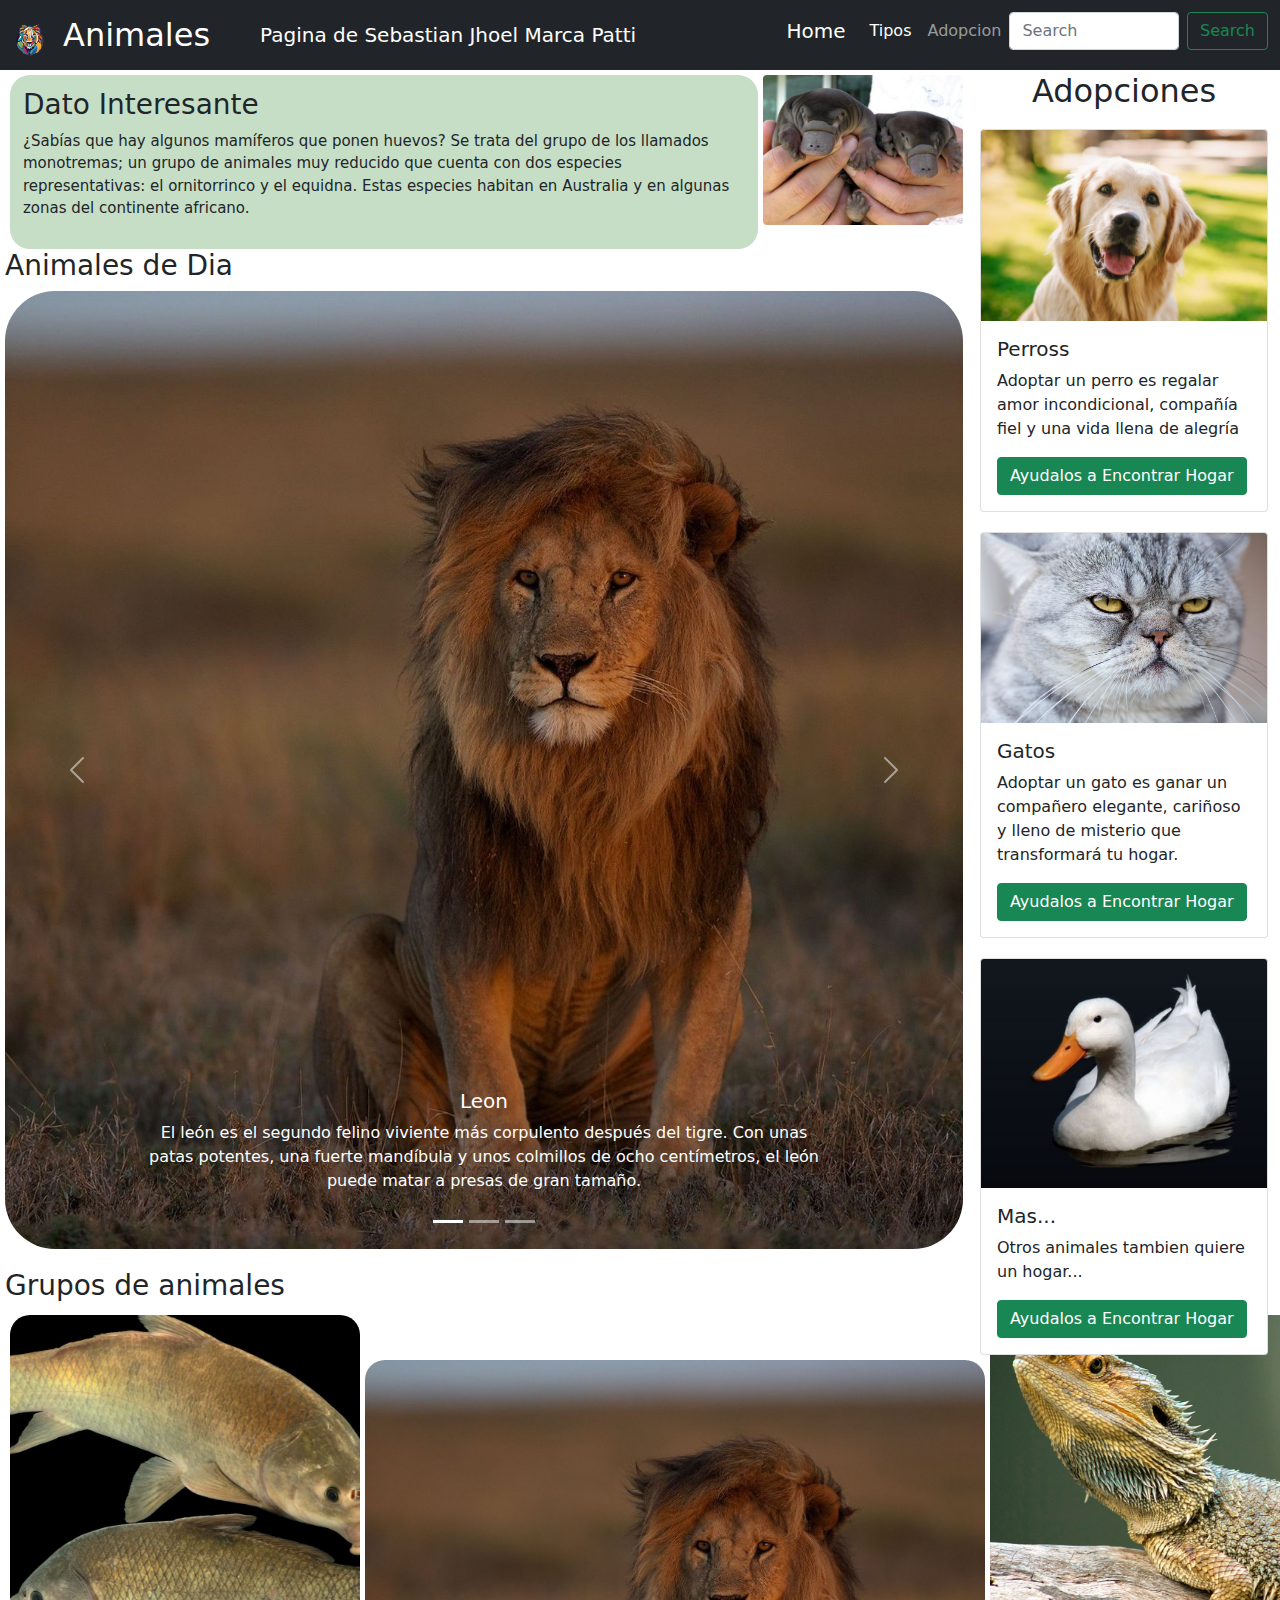
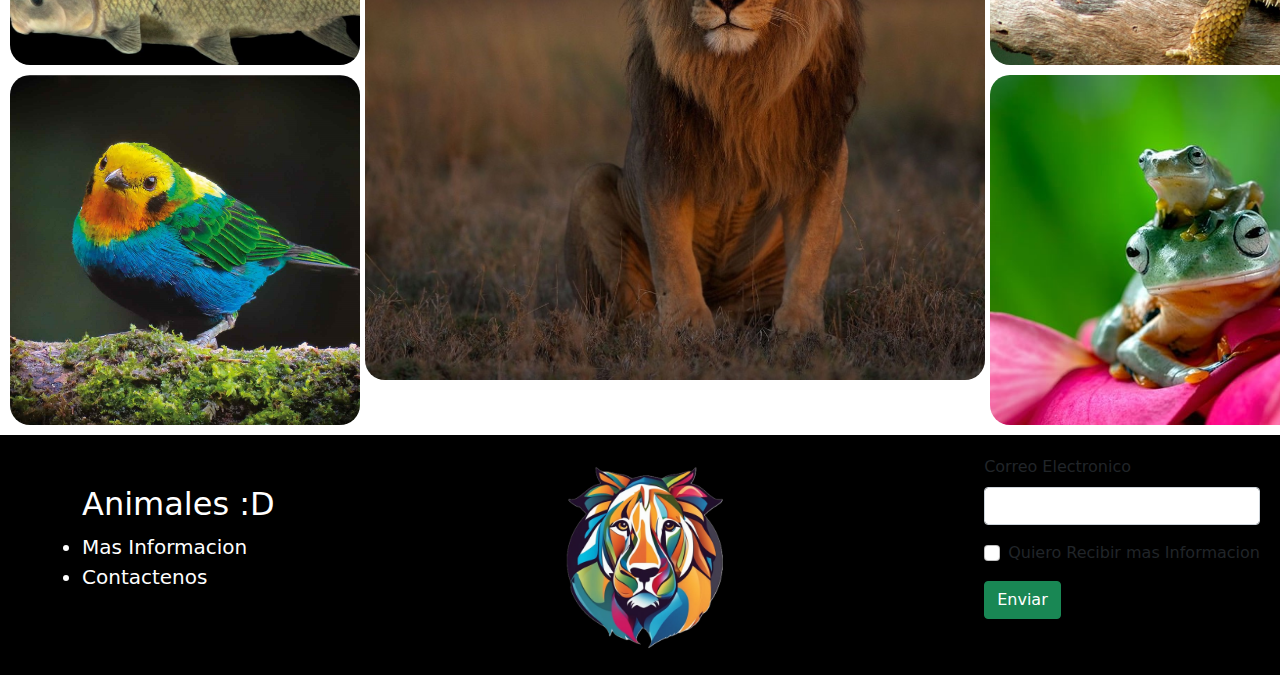
<file: index.html>
<!DOCTYPE html>
<html lang="en">
<head>
    <meta charset="UTF-8">
    <meta name="viewport" content="width=device-width, initial-scale=1.0">
    <title>Animal</title>
    <link rel="stylesheet" href="estilos/estilo.css ">
    <link rel="stylesheet" href="css/bootstrap.min.css">
    <script src="js/bootstrap.bundle.min.js"></script>
</head>
<body>
     <div class="contenedor">
        <div class="header navbar navbar-dark bg-dark">
            <div>
              <nav class="navbar navbar-dark bg-dark">
                <div class="container-fluid">
                  <a class="navbar-brand" href="index.html">
                    <img src="img/logo.png" alt="" width="35" height="35" class="">
                    
                  </a>
                  <h2>Animales</h2>
                  <div class="realizado"><h5>Pagina de Sebastian Jhoel Marca Patti</h5></div>
                </div>

              </nav>
            </div>

        </div>
        <div class="nav navbar navbar-dark bg-dark">
            <nav class="navbar navbar-expand-lg navbar navbar-dark bg-dark">
                <div class="container-fluid">
                  <a class="navbar-brand" href="index.html">Home</a>
                  <button class="navbar-toggler" type="button" data-bs-toggle="collapse" data-bs-target="#navbarNav" aria-controls="navbarNav" aria-expanded="false" aria-label="Toggle navigation">
                    <span class="navbar-toggler-icon"></span>
                  </button>
                  <div class="collapse navbar-collapse" id="navbarNav">
                    <ul class="navbar-nav">
                      <li class="nav-item">
                        <a class="nav-link active" aria-current="page" href="tipos.html">Tipos</a>
                      </li>
                      <li class="nav-item">
                        <a class="nav-link" href="adopcion.html">Adopcion</a>
                      </li>
                    </ul>
                    <form class="d-flex">
                      <input class="form-control me-2" type="search" placeholder="Search" aria-label="Search">
                      <button class="btn btn-outline-success" type="submit">Search</button>
                    </form>
                  </div>
                  
                </div>
                
              </nav>
        </div>
        <div class="contenido">
            <div class="datito">
              
              <div class="datito1-2">
                <h3>Dato Interesante</h3>
                <p>¿Sabías que hay algunos mamíferos que ponen huevos? Se trata del grupo de los llamados monotremas; un grupo de animales muy reducido que cuenta con dos especies representativas: el ornitorrinco y el equidna. Estas especies habitan en Australia y en algunas zonas del continente africano.</p>
              </div>
              <img src="img/ornitoriinco.jpg" width="200px" class="rounded mx-auto d-block" alt="...">  
            </div>
          <div class="contenido1-a">    
            <h3>Animales de Dia</h3>
            <div class="galeria">
                <div id="carouselExampleCaptions" class="carousel slide " data-bs-ride="carousel">
                  <div class="carousel-indicators">
                    <button type="button" data-bs-target="#carouselExampleCaptions" data-bs-slide-to="0" class="active" aria-current="true" aria-label="Slide 1"></button>
                    <button type="button" data-bs-target="#carouselExampleCaptions" data-bs-slide-to="1" aria-label="Slide 2"></button>
                    <button type="button" data-bs-target="#carouselExampleCaptions" data-bs-slide-to="2" aria-label="Slide 3"></button>
                  </div>
                  <div class="carousel-inner carrusel">
                    <div class="carousel-item active">
                      <img src="img/leonzuelo.jpg" class="d-block w-100" alt="...">
                      <div class="carousel-caption d-none d-md-block">
                        <h5>Leon</h5>
                        <p>El león es el segundo felino viviente más corpulento después del tigre. Con unas patas potentes, una fuerte mandíbula y unos colmillos de ocho centímetros, el león puede matar a presas de gran tamaño.</p>
                      </div>
                    </div>
                    <div class="carousel-item">
                      <img src="img/gato.jpg" class="d-block w-100" alt="...">
                      <div class="carousel-caption d-none d-md-block">
                        <h5>Gato</h5>
                        <p>El gato doméstico​​ llamado más comúnmente gato, y de forma coloquial minino, ​ michino, ​ y algunos nombres más, es un mamífero carnívoro de la familia Felidae.</p>
                      </div>
                    </div>
                    <div class="carousel-item">
                      <img src="img/caimancito.jpg" class="d-block w-100" alt="...">
                      <div class="carousel-caption d-none d-md-block">
                        <h5>Caiman</h5>
                        <p>Caiman es un género de cocodrilos de la familia de los aligatóridos, conocidos vulgarmente como caimanes o yacarés.</p>
                      </div>
                  </div>
                  </div>
                  <button class="carousel-control-prev" type="button" data-bs-target="#carouselExampleCaptions" data-bs-slide="prev">
                    <span class="carousel-control-prev-icon" aria-hidden="true"></span>
                    <span class="visually-hidden">Previous</span>
                  </button>
                  <button class="carousel-control-next" type="button" data-bs-target="#carouselExampleCaptions" data-bs-slide="next">
                    <span class="carousel-control-next-icon" aria-hidden="true"></span>
                    <span class="visually-hidden">Next</span>
                  </button>
                </div>
            </div>
            <div>
              <h3>Grupos de animales</h3>
              <div class="contenido1-2">
                <div class="imageneslaterales">
                  
                    <a href="tipo.html">
                      
                      <img src="img/peces.jpg" width="350px" alt="">
                      <img src="img/aves.jpg" width="350px">
                    </a>
                </div>
                <div class="imagencentro">
                  <a href="tipo.html">
                  <img src="img/leonzuelo.jpg"  width="620px" height="auto">
                  
                  </a>
                </div>
                <div class="imageneslaterales">
                  
                  <a href="tipo.html">
                    
                  <img src="img/reptil.jpg" width="350px">
                  <img src="img/anfibio.jpg" width="350px">
                  </a>
                
                </div>
                
              </div>
              
            </div>
          </div>
        </div>
        <div class="ads">
            <h2>Adopciones</h2>
        
              <div class="card arreglo" style="width: 18rem;">
                <img src="img/perrito.jpg" class="card-img-top" alt="...">
                <div class="card-body">
                  <h5 class="card-title">Perross</h5>
                  <p class="card-text">Adoptar un perro es regalar amor incondicional, compañía fiel y una vida llena de alegría</p>
                  <a href="#" class="btn btn-success">Ayudalos a Encontrar Hogar</a>
                </div>
              </div>
              <div class="card arreglo" style="width: 18rem;">
                <img src="img/gatoadopjpg.jpg" class="card-img-top" alt="...">
                <div class="card-body">
                  <h5 class="card-title">Gatos  </h5>
                  <p class="card-text">Adoptar un gato es ganar un compañero elegante, cariñoso y lleno de misterio que transformará tu hogar.</p>
                  <a href="#" class="btn btn-success">Ayudalos a Encontrar Hogar</a>
                </div>
              </div>
              <div class="card arreglo" style="width: 18rem;">
                <img src="img/patojpg.jpg" class="card-img-top" alt="...">
                <div class="card-body">
                  <h5 class="card-title">Mas...</h5>
                  <p class="card-text">Otros animales tambien quiere un hogar...</p>
                  <a href="#" class="btn btn-success">Ayudalos a Encontrar Hogar</a>
                </div>
              </div>
        </div>
        <div class="footer">
          <div class="footerletra">
            <ul>
              <h2>Animales :D</h2>
              <li >Mas Informacion</li>
              <li>Contactenos</li>
              </ul>
          </div>
          <img src="img/logo.png" width="200px" alt="">
          <div class="correo">
          <form>
            <div class="mb-3">
              <label for="exampleInputEmail1" class="form-label">Correo Electronico</label>
              <input type="email" class="form-control" id="exampleInputEmail1" aria-describedby="emailHelp">
            </div>

            <div class="mb-3 form-check">
              <input type="checkbox" class="form-check-input" id="exampleCheck1">
              <label class="form-check-label" for="exampleCheck1">Quiero Recibir mas Informacion</label>
            </div>
            <button type="submit" class="btn btn-success">Enviar</button>
          </form>
          </div>
        </div>

     </div>
</body>
</html>
</file>
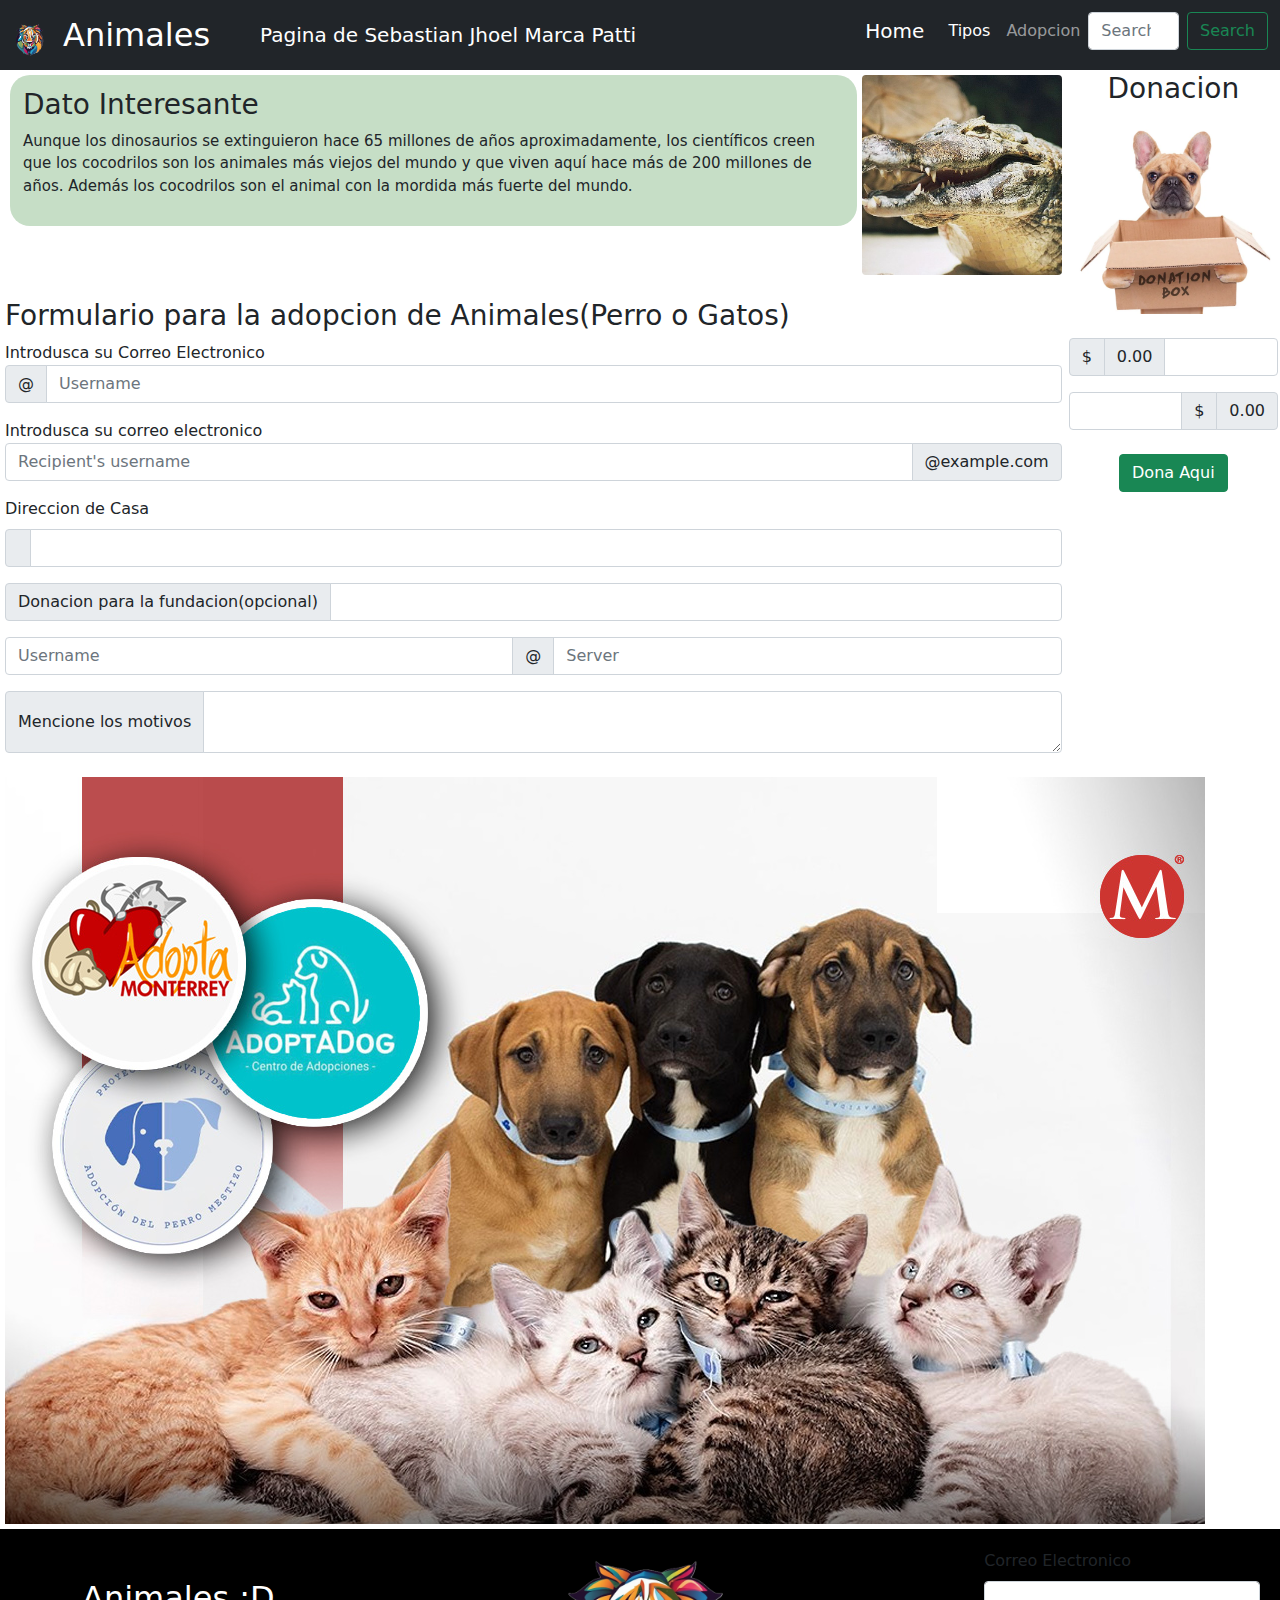
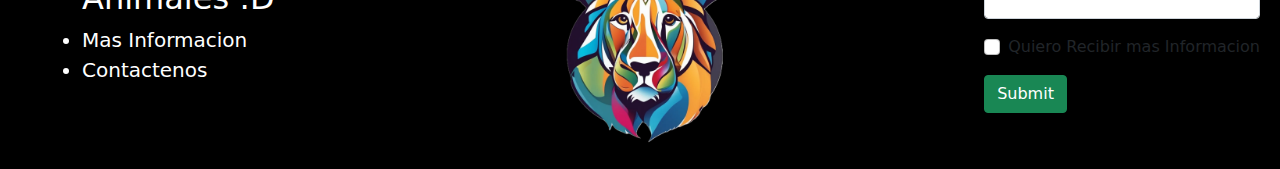
<file: adopcion.html>
<!DOCTYPE html>
<html lang="en">
<head>
    <meta charset="UTF-8">
    <meta name="viewport" content="width=device-width, initial-scale=1.0">
    <title>Animal</title>
    <link rel="stylesheet" href="estilos/estilo.css ">
    <link rel="stylesheet" href="css/bootstrap.min.css">
    <script src="js/bootstrap.bundle.min.js"></script>
</head>
<body>
    <div class="contenedor">
        <div class="header navbar navbar-dark bg-dark">
            <div>
              <nav class="navbar navbar-dark bg-dark">
                <div class="container-fluid">
                  <a class="navbar-brand" href="index.html">
                    <img src="img/logo.png" alt="" width="35" height="35" class="">
                    
                  </a>
                  <h2>Animales</h2>
                  <div class="realizado"><h5>Pagina de Sebastian Jhoel Marca Patti</h5></div>
                </div>

              </nav>
            </div>

        </div>
        <div class="nav navbar navbar-dark bg-dark">
            <nav class="navbar navbar-expand-lg navbar navbar-dark bg-dark">
                <div class="container-fluid">
                  <a class="navbar-brand" href="index.html">Home</a>
                  <button class="navbar-toggler" type="button" data-bs-toggle="collapse" data-bs-target="#navbarNav" aria-controls="navbarNav" aria-expanded="false" aria-label="Toggle navigation">
                    <span class="navbar-toggler-icon"></span>
                  </button>
                  <div class="collapse navbar-collapse" id="navbarNav">
                    <ul class="navbar-nav">
                      <li class="nav-item">
                        <a class="nav-link active" aria-current="page" href="tipos.html">Tipos</a>
                      </li>
                      <li class="nav-item">
                        <a class="nav-link" href="adopcion.html">Adopcion</a>
                      </li>
                    </ul>
                    <form class="d-flex">
                      <input class="form-control me-2" type="search" placeholder="Search" aria-label="Search">
                      <button class="btn btn-outline-success" type="submit">Search</button>
                    </form>
                  </div>
                  
                </div>
                
              </nav>
        </div>
        <div class="contenido">
          <div class="datito">
              
            <div class="datito1-2">
              <h3>Dato Interesante</h3>
              <p>Aunque los dinosaurios se extinguieron hace 65 millones de años aproximadamente, los científicos creen que los cocodrilos son los animales más viejos del mundo y que viven aquí hace más de 200 millones de años. Además los cocodrilos son el animal con la mordida más fuerte del mundo.</p>
            </div>
            <img src="img/caimancito.jpg" width="200px" class="rounded mx-auto d-block" alt="...">  
          </div>
          <br>
            <h3>Formulario para la adopcion de Animales(Perro o Gatos)</h3>
            <h5></h5>
            <span>Introdusca su Correo Electronico</span>
            <div class="input-group mb-3">
                <span class="input-group-text" id="basic-addon1">@</span>
                <input type="text" class="form-control" placeholder="Username" aria-label="Username" aria-describedby="basic-addon1">
              </div>
              <span>Introdusca su correo electronico</span>
              <div class="input-group mb-3">
                <input type="text" class="form-control" placeholder="Recipient's username" aria-label="Recipient's username" aria-describedby="basic-addon2">
                <span class="input-group-text" id="basic-addon2">@example.com</span>
              </div>
              
              <label for="basic-url" class="form-label">Direccion de Casa</label>
              <div class="input-group mb-3">
                <span class="input-group-text" id="basic-addon3"></span>
                <input type="text" class="form-control" id="basic-url" aria-describedby="basic-addon3">
              </div>
              
              <div class="input-group mb-3">
                <span class="input-group-text">Donacion para la fundacion(opcional)</span>
                <input type="text" class="form-control" aria-label="Amount (to the nearest dollar)">
                
              </div>
              
              <div class="input-group mb-3">
                <input type="text" class="form-control" placeholder="Username" aria-label="Username">
                <span class="input-group-text">@</span>
                <input type="text" class="form-control" placeholder="Server" aria-label="Server">
              </div>
              
              <div class="input-group">
                <span class="input-group-text">Mencione los motivos</span>
                <textarea class="form-control" aria-label="With textarea"></textarea>
              </div>
              <br>
              <img src="img/adocion.jpg" width="1200px" alt="">
        </div>
        <div class="ads">
            <h3>Donacion</h3>
            <img src="img/perritodonacion.jpg" height="200px" alt="">
            <br>
            <div class="input-group mb-3">

                <span class="input-group-text">$</span>
                <span class="input-group-text">0.00</span>
                <input type="text" class="form-control" aria-label="Dollar amount (with dot and two decimal places)">
              </div>
              
              <div class="input-group">
                <input type="text" class="form-control" aria-label="Dollar amount (with dot and two decimal places)">
                <span class="input-group-text">$</span>
                <span class="input-group-text">0.00</span>
              </div>
              <br>
              <button type="button" class="btn btn-success">Dona Aqui</button>
        </div>
        <div class="footer">
          <div class="footerletra">
            <ul>
              <h2>Animales :D</h2>
              <li >Mas Informacion</li>
              <li>Contactenos</li>
              </ul>
          </div>
          <img src="img/logo.png" width="200px" alt="">
          <div class="correo">
          <form>
            <div class="mb-3">
              <label for="exampleInputEmail1" class="form-label">Correo Electronico</label>
              <input type="email" class="form-control" id="exampleInputEmail1" aria-describedby="emailHelp">
            </div>

            <div class="mb-3 form-check">
              <input type="checkbox" class="form-check-input" id="exampleCheck1">
              <label class="form-check-label" for="exampleCheck1">Quiero Recibir mas Informacion</label>
            </div>
            <button type="submit" class="btn btn-success">Submit</button>
          </form>
          </div>
        </div>

     </div>
</body>
</html>
</file>
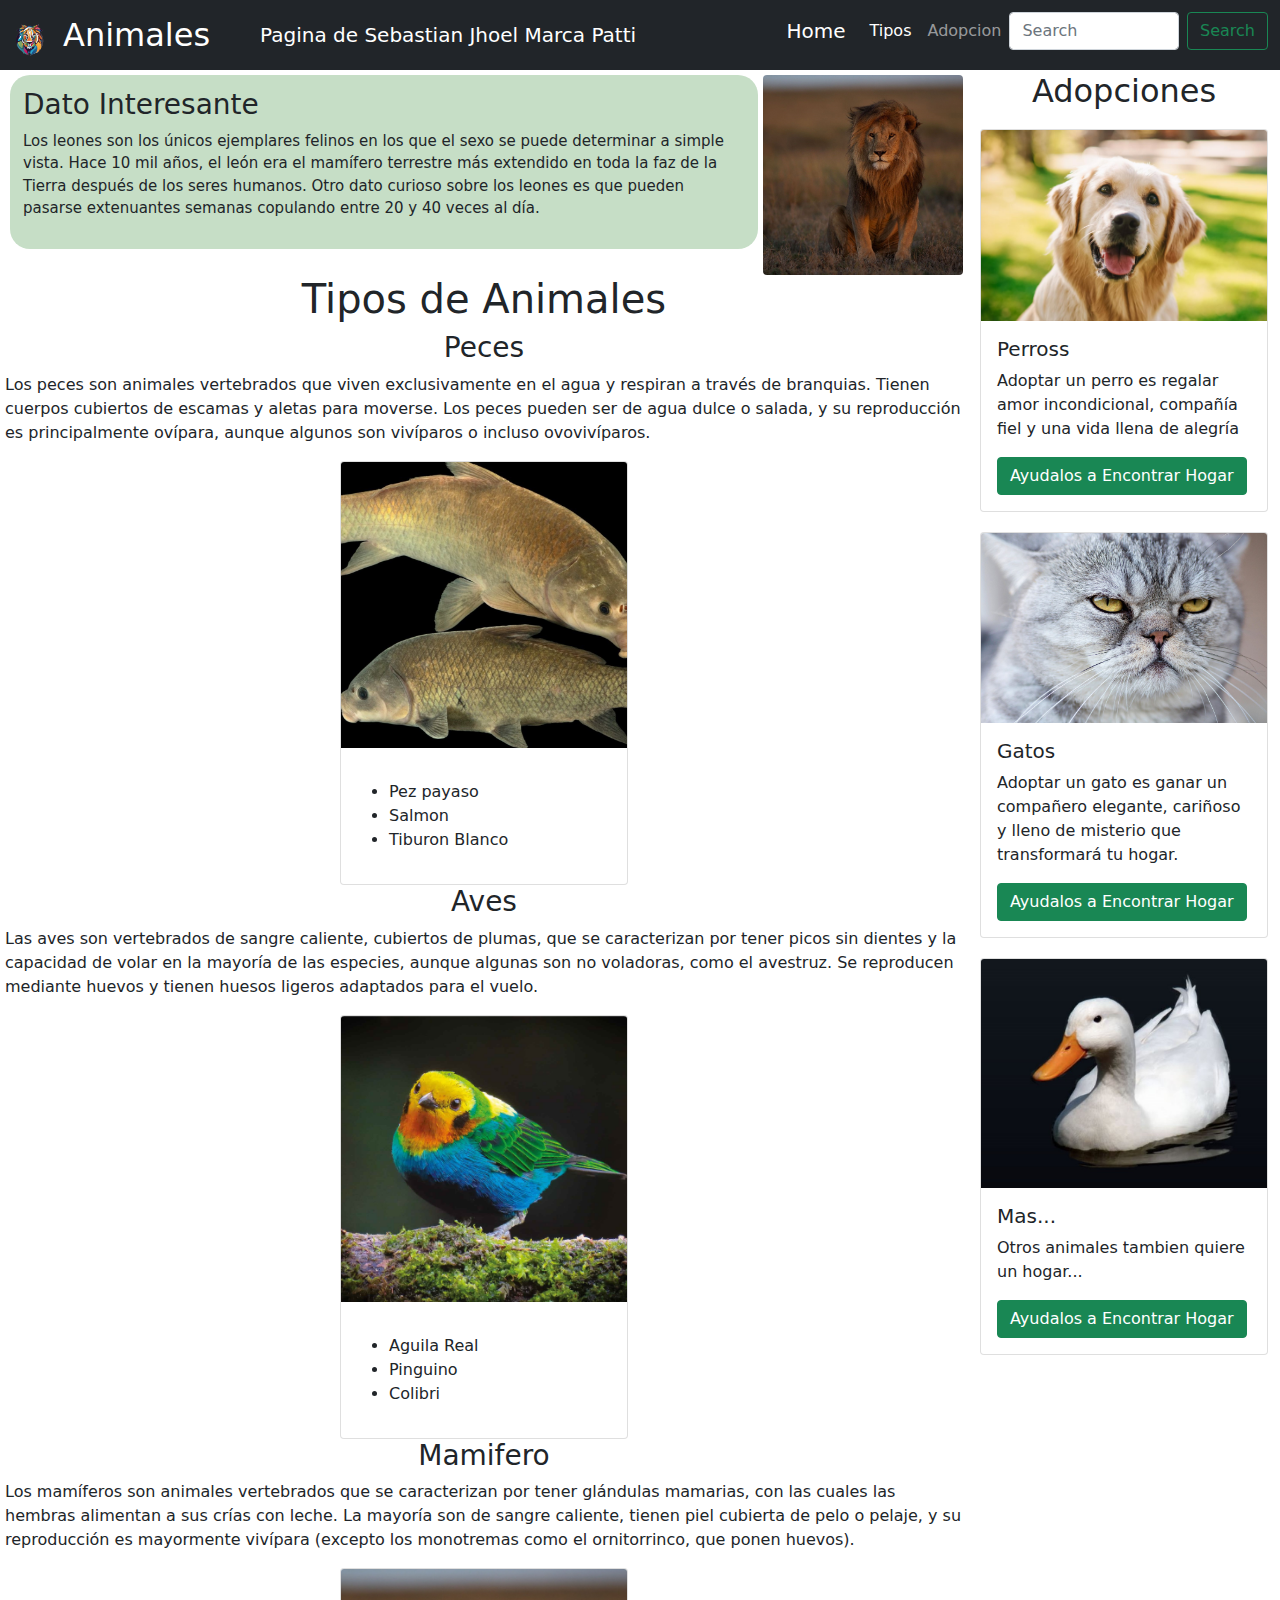
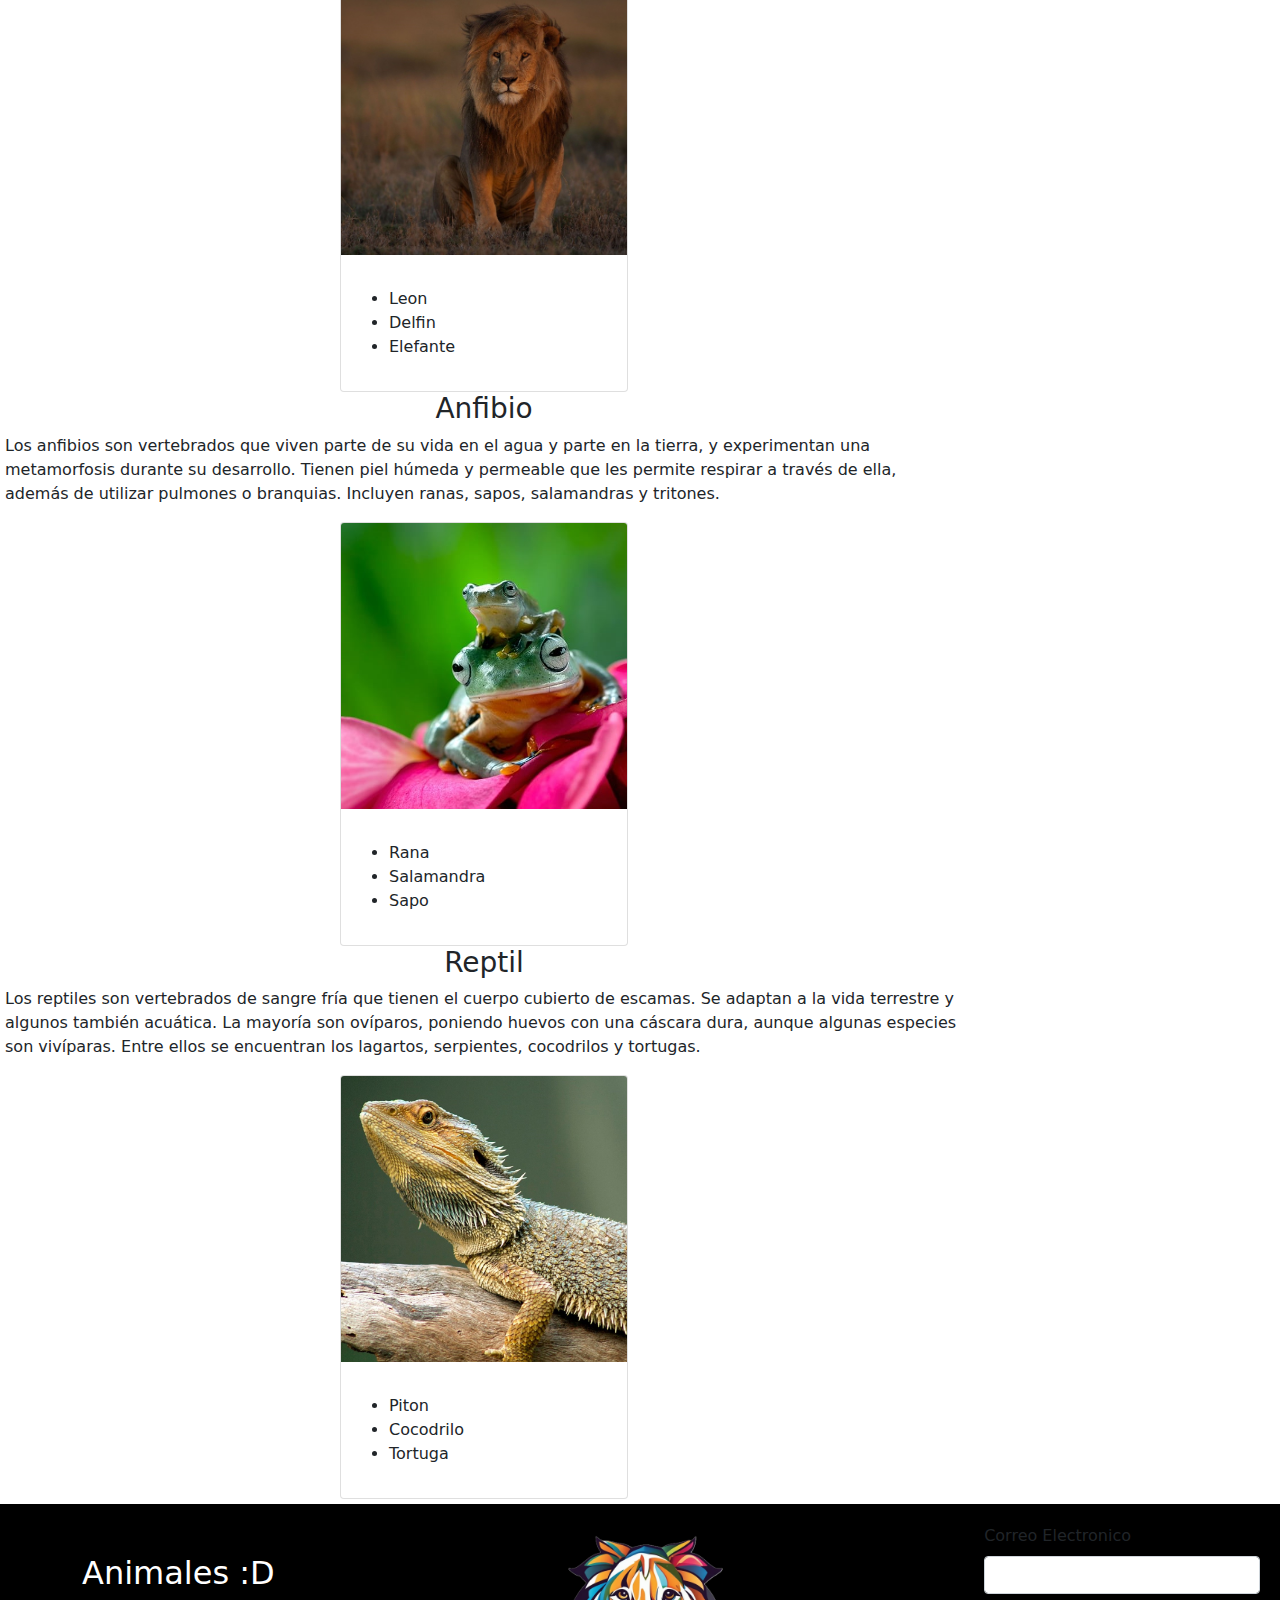
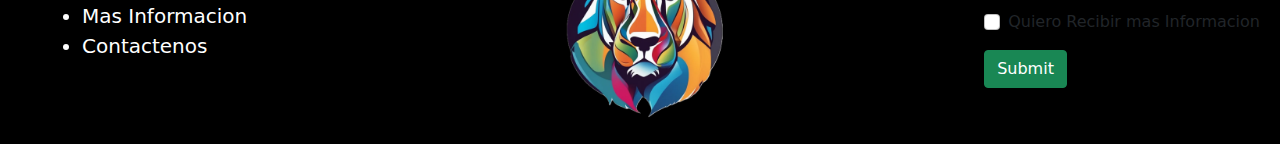
<file: tipos.html>
<!DOCTYPE html>
<html lang="en">
<head>
    <meta charset="UTF-8">
    <meta name="viewport" content="width=device-width, initial-scale=1.0">
    <title>Animal</title>
    <link rel="stylesheet" href="estilos/estilo.css ">
    <link rel="stylesheet" href="css/bootstrap.min.css">
    <script src="js/bootstrap.bundle.min.js"></script>
</head>
<body>
     <div class="contenedor">
        <div class="header navbar navbar-dark bg-dark">
            <div>
              <nav class="navbar navbar-dark bg-dark">
                <div class="container-fluid">
                  <a class="navbar-brand" href="index.html">
                    <img src="img/logo.png" alt="" width="35" height="35" class="">
                    
                  </a>
                  <h2>Animales</h2>
                  <div class="realizado"><h5>Pagina de Sebastian Jhoel Marca Patti</h5></div>
                </div>

              </nav>
            </div>

        </div>
        <div class="nav navbar navbar-dark bg-dark">
            <nav class="navbar navbar-expand-lg navbar navbar-dark bg-dark">
                <div class="container-fluid">
                  <a class="navbar-brand" href="index.html">Home</a>
                  <button class="navbar-toggler" type="button" data-bs-toggle="collapse" data-bs-target="#navbarNav" aria-controls="navbarNav" aria-expanded="false" aria-label="Toggle navigation">
                    <span class="navbar-toggler-icon"></span>
                  </button>
                  <div class="collapse navbar-collapse" id="navbarNav">
                    <ul class="navbar-nav">
                      <li class="nav-item">
                        <a class="nav-link active" aria-current="page" href="tipos.html">Tipos</a>
                      </li>
                      <li class="nav-item">
                        <a class="nav-link" href="adopcion.html">Adopcion</a>
                      </li>
                    </ul>
                    <form class="d-flex">
                      <input class="form-control me-2" type="search" placeholder="Search" aria-label="Search">
                      <button class="btn btn-outline-success" type="submit">Search</button>
                    </form>
                  </div>
                  
                </div>
                
              </nav>
        </div>
        <div class="contenido">
          <div class="datito">
            <div class="datito1-2">
              <h3>Dato Interesante</h3>
              <p>Los leones son los únicos ejemplares felinos en los que el sexo se puede determinar a simple vista. Hace 10 mil años, el león era el mamífero terrestre más extendido en toda la faz de la Tierra después de los seres humanos. Otro dato curioso sobre los leones es que pueden pasarse extenuantes semanas copulando entre 20 y 40 veces al día.</p>
            </div>
            <img src="img/leonzuelo.jpg" width="200px" class="rounded mx-auto d-block" alt="...">  
          </div>
          <div class="tipos">
            <h1>Tipos de Animales</h1>
            <h3>Peces</h3>
            <p>Los peces son animales vertebrados que viven exclusivamente en el agua y respiran a través de branquias. Tienen cuerpos cubiertos de escamas y aletas para moverse. Los peces pueden ser de agua dulce o salada, y su reproducción es principalmente ovípara, aunque algunos son vivíparos o incluso ovovivíparos.</p>
            <div class="card" style="width: 18rem;">
              <img src="img/peces.jpg" class="card-img-top" alt="...">
              <div class="card-body">
                <p class="card-text"><ul>
                  <li>Pez payaso</li>
                  <li>Salmon</li>
                  <li>Tiburon Blanco</li>
                </ul></p>
              </div>
            </div>
            <h3>Aves</h3>

            <p>Las aves son vertebrados de sangre caliente, cubiertos de plumas, que se caracterizan por tener picos sin dientes y la capacidad de volar en la mayoría de las especies, aunque algunas son no voladoras, como el avestruz. Se reproducen mediante huevos y tienen huesos ligeros adaptados para el vuelo.</p>
            <div class="card" style="width: 18rem;">
              <img src="img/aves.jpg" class="card-img-top" alt="...">
              <div class="card-body">
                <p class="card-text">
                  <ul>
                    <li>Aguila Real</li>
                    <li>Pinguino</li>
                    <li>Colibri</li>
                  </ul>
                </p>
              </div>
            </div>
            <h3>Mamifero</h3>
            <p>Los mamíferos son animales vertebrados que se caracterizan por tener glándulas mamarias, con las cuales las hembras alimentan a sus crías con leche. La mayoría son de sangre caliente, tienen piel cubierta de pelo o pelaje, y su reproducción es mayormente vivípara (excepto los monotremas como el ornitorrinco, que ponen huevos).</p>
            <div class="card" style="width: 18rem;">
              <img src="img/leonzuelo.jpg" class="card-img-top" alt="...">
              <div class="card-body">
                <p class="card-text">
                  <ul>
                    <li>Leon</li>
                    <li>Delfin</li>
                    <li>Elefante</li>
                  </ul>
                </p>
              </div>
            </div>
            <h3>Anfibio</h3>
            <p>Los anfibios son vertebrados que viven parte de su vida en el agua y parte en la tierra, y experimentan una metamorfosis durante su desarrollo. Tienen piel húmeda y permeable que les permite respirar a través de ella, además de utilizar pulmones o branquias. Incluyen ranas, sapos, salamandras y tritones.</p>
            <div class="card" style="width: 18rem;">
              <img src="img/anfibio.jpg" class="card-img-top" alt="...">
              <div class="card-body">
                <p class="card-text"><ul>
                  <li>Rana</li>
                  <li>Salamandra</li>
                  <li>Sapo</li>
                </ul></p>
              </div>
            </div>
            <h3>Reptil</h3>
            <p> Los reptiles son vertebrados de sangre fría que tienen el cuerpo cubierto de escamas. Se adaptan a la vida terrestre y algunos también acuática. La mayoría son ovíparos, poniendo huevos con una cáscara dura, aunque algunas especies son vivíparas. Entre ellos se encuentran los lagartos, serpientes, cocodrilos y tortugas.</p>
            <div class="card" style="width: 18rem;">
              <img src="img/reptil.jpg" class="card-img-top" alt="...">
              <div class="card-body">
                <p class="card-text"><ul>
                  <li>Piton</li>
                  <li>Cocodrilo</li>
                  <li>Tortuga</li>
                </ul></p>
              </div>
            </div>
          </div>
        </div>
        <div class="ads">
            <h2>Adopciones</h2>
        
              <div class="card arreglo" style="width: 18rem;">
                <img src="img/perrito.jpg" class="card-img-top" alt="...">
                <div class="card-body">
                  <h5 class="card-title">Perross</h5>
                  <p class="card-text">Adoptar un perro es regalar amor incondicional, compañía fiel y una vida llena de alegría</p>
                  <a href="#" class="btn btn-success">Ayudalos a Encontrar Hogar</a>
                </div>
              </div>
              <div class="card arreglo" style="width: 18rem;">
                <img src="img/gatoadopjpg.jpg" class="card-img-top" alt="...">
                <div class="card-body">
                  <h5 class="card-title">Gatos  </h5>
                  <p class="card-text">Adoptar un gato es ganar un compañero elegante, cariñoso y lleno de misterio que transformará tu hogar.</p>
                  <a href="#" class="btn btn-success">Ayudalos a Encontrar Hogar</a>
                </div>
              </div>
              <div class="card arreglo" style="width: 18rem;">
                <img src="img/patojpg.jpg" class="card-img-top" alt="...">
                <div class="card-body">
                  <h5 class="card-title">Mas...</h5>
                  <p class="card-text">Otros animales tambien quiere un hogar...</p>
                  <a href="#" class="btn btn-success">Ayudalos a Encontrar Hogar</a>
                </div>
              </div>
        </div>
        <div class="footer">
          <div class="footerletra">
            <ul>
              <h2>Animales :D</h2>
              <li >Mas Informacion</li>
              <li>Contactenos</li>
              </ul>
          </div>
          <img src="img/logo.png" width="200px" alt="">
          <div class="correo">
          <form>
            <div class="mb-3">
              <label for="exampleInputEmail1" class="form-label">Correo Electronico</label>
              <input type="email" class="form-control" id="exampleInputEmail1" aria-describedby="emailHelp">
            </div>

            <div class="mb-3 form-check">
              <input type="checkbox" class="form-check-input" id="exampleCheck1">
              <label class="form-check-label" for="exampleCheck1">Quiero Recibir mas Informacion</label>
            </div>
            <button type="submit" class="btn btn-success">Submit</button>
          </form>
          </div>
        </div>

     </div>
</body>
</html>
</file>
<file: estilos/estilo.css>
*{
        margin: 0;
        padding: 0;
        border: 0;
}

.contenedor{
    display: grid;
    background-color: #ffffff;
    grid-template-columns: 4fr  1fr 1fr;
    grid-template-areas: "header nav nav"
                        "contenido contenido ads"
                        "footer footer footer";

}

.contenedor .realizado{
    margin-left: 50px;
}
.carrusel{
    border-radius: 50px;
}
.contenedor .header{
    grid-area: header;
    background-color: #020402;
    padding-bottom: 0px;
    color: white;
    margin-bottom: 0px;

}
.datito{
    display: flex;
    align-items: start;
}
.imageneslaterales{
    display: flex;
    flex-direction: column;
}
.imageneslaterales img{
    border-radius: 20px;
    margin: 5px;
}
.contenido1-2{
    display: flex;
    flex-direction: row;
}
.imagencentro img{
    border-radius: 20px;
    margin-top: 50px;
}
.datito1-2{
    background-color: #C6DEC6;
    border-radius: 20px;
    padding: 13px;
    font-size: 15px;
    margin-left: 5px;
    margin-right: 5px;

}

.arreglo{
    margin: 10px;
}
.galeria{
    margin-bottom: 20px;
}
.contenedor .nav{
    grid-area: nav;
    background-color: #020402;
    padding-top: 0px;
    margin-top: 0px;
}
.contenedor .contenido{
    grid-area: contenido; 
    padding: 5px 5px 5px 5px;
}
.contenedor .ads{
    grid-area: ads;
    display: flex;
    flex-direction: column;
    align-items: center;
    margin: 2px;
}
.contenedor .footer{
    grid-area: footer;
    background-color: black;
    padding: 20px;
    display: flex;
    justify-content: space-between;

}
.footerletra{
    margin: 30px;
    text-decoration: none;
    color: white;
    font-size: 20px;
    text-decoration: none;
}
.tipos{
    display: flex;
    flex-direction: column;
    align-items: center;
    justify-content: center;
}
@media screen and (max-width:768px){
    .contenedor{
        display: grid;
        grid-template-columns: 1fr;
        grid-template-areas: "header"
                        "nav"
                        "contenido"
                        "ads"
                        "footer";

    }
    body{
        width: max-content;
        align-items: center;
    }

}
</file>
